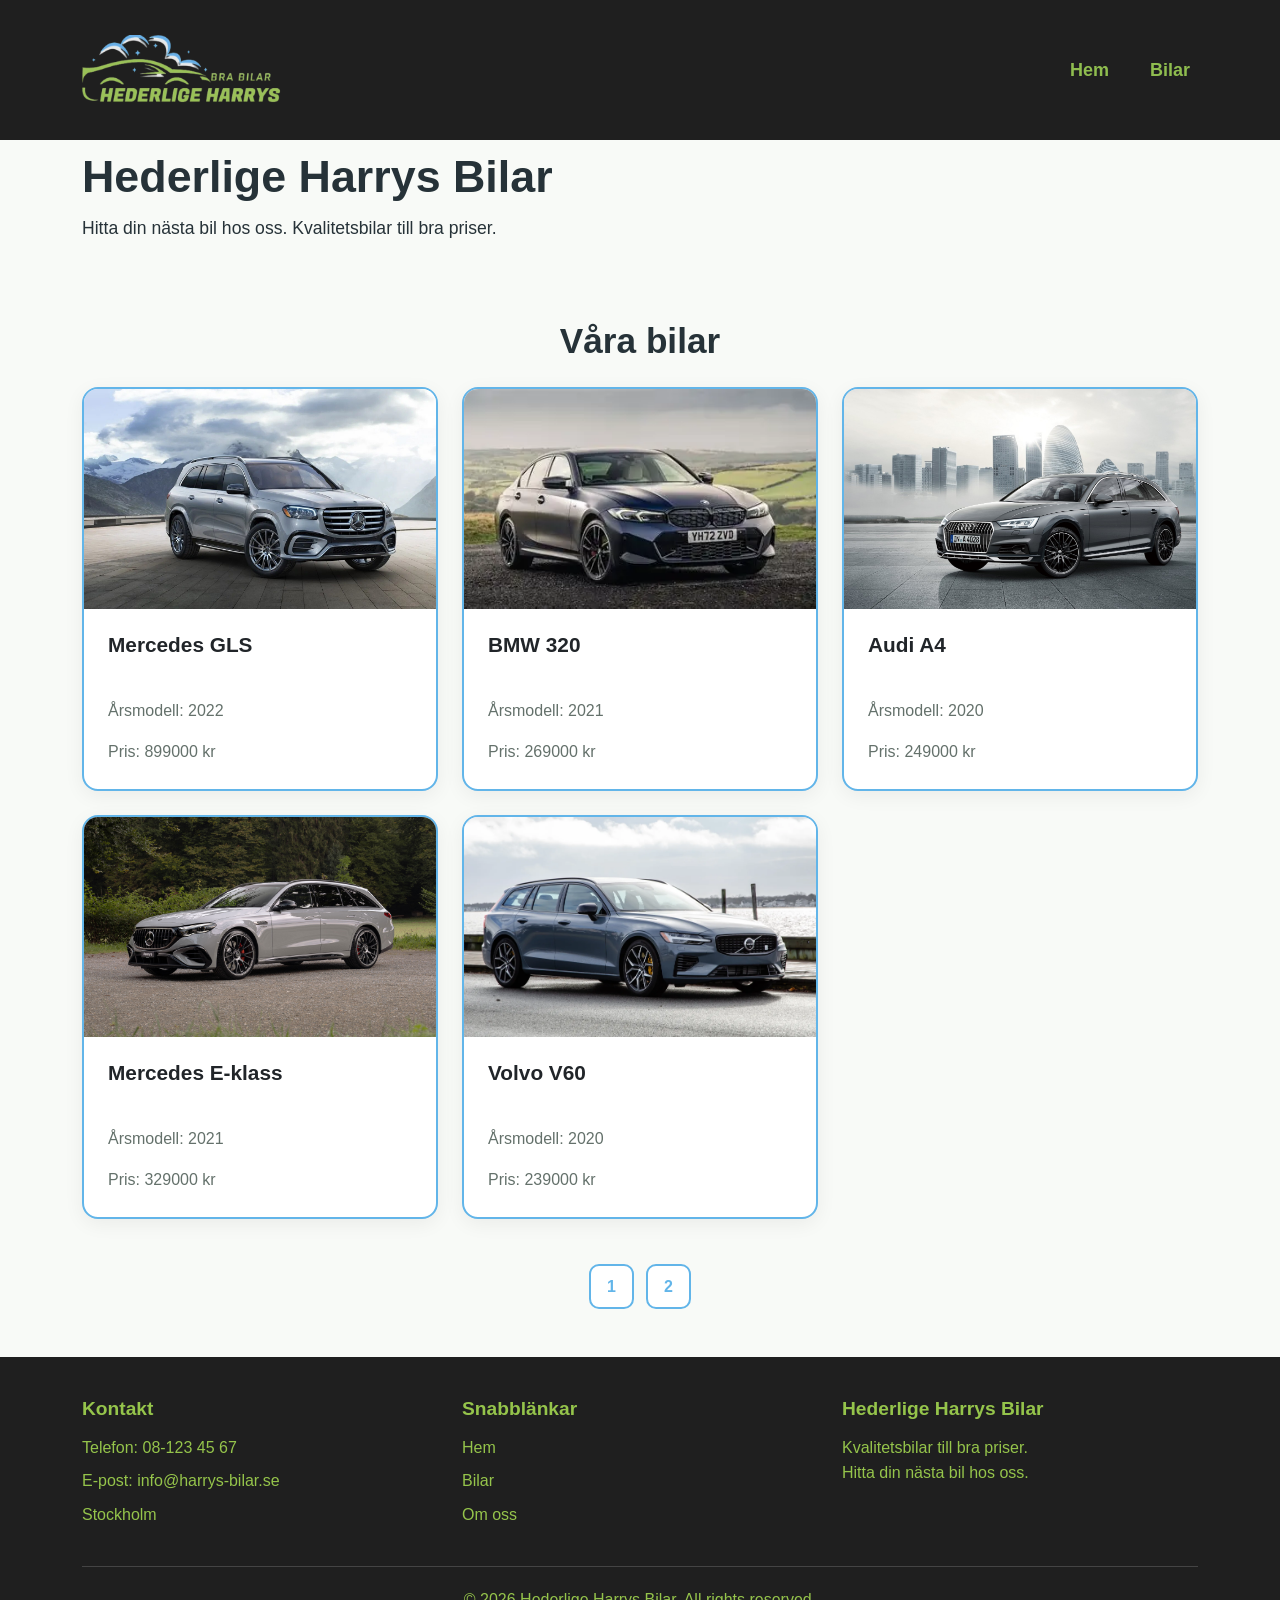
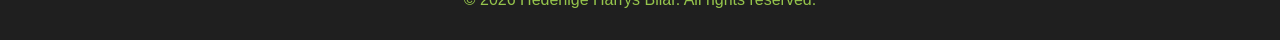
<file: index.html>
<!-- Startsidan med plats för fem klickbara bilannonser.
     js/index.js skapar annonserna och länkar dem till rätt bil i cars.html. -->
<!DOCTYPE html>
<html lang="sv">

<head>
     <meta charset="UTF-8">
     <meta name="viewport" content="width=device-width, initial-scale=1.0">

     <title>Hederlige Harrys Bilar</title>

     <!-- Bootstrap -->
     <link href="https://cdn.jsdelivr.net/npm/bootstrap@5.3.3/dist/css/bootstrap.min.css" rel="stylesheet">

     <!-- Vår egen CSS -->
     <link rel="stylesheet" href="css/style.css">
     <link rel="stylesheet" href="css/nav.css">
     <link rel="stylesheet" href="css/footer.css">
</head>

<body>

     <!-- Navigation laddas in av JavaScript -->
     <header id="nav-container"></header>


     <main>

          <!-- Hero -->
          <section class="hero">
               <section class="container">
                    <h1>Hederlige Harrys Bilar</h1>

                    <p>
                         Hitta din nästa bil hos oss.
                         Kvalitetsbilar till bra priser.
                    </p>

               </section>
          </section>


          <!-- Bilar -->
          <section id="cars" class="container py-5">

               <h2 class="text-center mb-4">
                    Våra bilar
               </h2>

               <!-- JavaScript skapar de 5 bilkorten här -->
               <section id="car-list" class="row g-4">

               </section>

               <nav aria-label="Sidnavigering" class="d-flex justify-content-center">
                    <button id="page-1" class="page-number">
                         1
                    </button>

                    <button id="page-2" class="page-number">
                         2
                    </button>
               </nav>

          </section>

     </main>

     <section id="footer-container"></section>

     <script src="js/components.js"></script>
     <script src="js/cars-data.js"></script>
     <script src="js/index.js"></script>

</body>

</html>
</file>
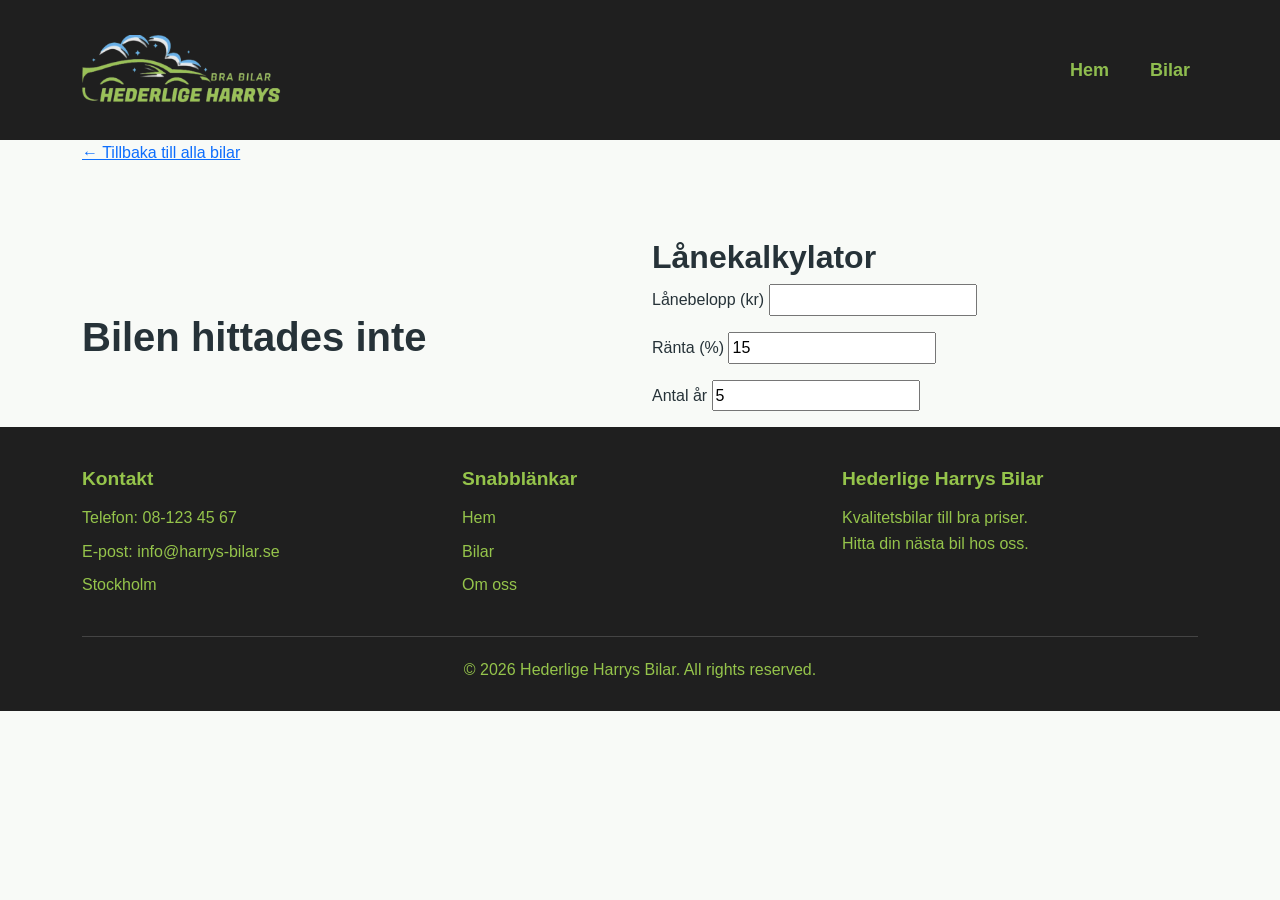
<file: cars.html>
<!-- Bilsidan visar information om den bil besökaren har valt.
     JavaScript ska senare hämta rätt bil från den gemensamma listan.
     Lånekalkylatorn ska visas under bilinformationen. -->

<!DOCTYPE html>
<html lang="sv">

<head>
    <!-- Gör att svenska tecken visas korrekt -->
    <meta charset="UTF-8">

    <!-- Anpassar sidan efter skärmens storlek -->
    <meta name="viewport" content="width=device-width, initial-scale=1.0">

    <!-- Sidans titel i webbläsaren -->
    <title>Bilsida | Hederlige Harrys</title>

    <!-- Bootstrap för layout och responsiv design -->
    <link href="https://cdn.jsdelivr.net/npm/bootstrap@5.3.3/dist/css/bootstrap.min.css" rel="stylesheet">

    <!-- Gruppens gemensamma CSS -->
    <link rel="stylesheet" href="css/style.css">
    <link rel="stylesheet" href="css/nav.css">
    <link rel="stylesheet" href="css/footer.css">
</head>

<body>

    <!-- Navigation laddas in av JavaScript -->
    <header id="nav-container"></header>

    <!-- Huvudinnehållet på bilsidan -->
    <main class="container">

        <!-- Länk tillbaka till startsidan -->
        <a href="index.html">← Tillbaka till alla bilar</a>

        <!-- Bootstrap-rad med bilbild och bilinformation.
             På större skärmar visas de bredvid varandra.
             På mindre skärmar visas de under varandra. -->
        <section class="row mt-4 g-4">

            <!-- Vänster kolumn: bilens bild -->
            <section class="col-md-6">

                <!-- Tillfällig bild som senare byts av JavaScript -->
                <img src="images/VolvoXC90.jpg"
                     alt="Volvo XC90"
                     class="img-fluid">

            </section>

            <!-- Höger kolumn: information om bilen -->
            <section class="col-md-6">

                <!-- Bilens namn hämtas senare med JavaScript -->
                <h1 id="car-name" class="fw-bold mb-3"></h1>

                <!-- Bilens årsmodell -->
                <p id="car-year"></p>

                <!-- Bilens pris -->
                <p id="car-price" class="fs-3 fw-bold"></p>

            </section>

        </section>

        <!-- Plats för lånekalkylator.
             JavaScript behöver senare kopplas till denna sektion. -->
    <section id="loan-calculator" class="mt-5">
         <h2>Lånekalkylator</h2>

         <p>
        <label for="loan-amount">Lånebelopp (kr)</label>
        <input id="loan-amount" type="number" readonly>
         </p>

         <p>
        <label for="loan-interest">Ränta (%)</label>
        <input id="loan-interest" type="number" value="15" readonly>
        </p>

    <p>
        <label for="loan-years">Antal år</label>
        <input id="loan-years" type="number" min="1" value="5">
    </p>

    <p id="loan-result"></p>
</section>
    </main>

    <!-- Footer laddas in av JavaScript -->
    <section id="footer-container"></section>

    <!-- Laddar in gruppens gemensamma navigation och footer -->
    <script src="js/components.js"></script>

    <!-- Gemensam lista med alla tio bilar -->
    <script src="js/cars-data.js"></script>

    <!-- Laddar in JavaScript för lånekalkylatorn -->
    <script src="js/loan-calculator.js"></script>
    
    <!-- JavaScript som senare ska visa rätt bilinformation -->
    <script src="js/car-details.js"></script>

</body>
</html>
</file>
<file: css/style.css>
:root {
    --primary-green: #97c653;
    --dark-green: #527b28;
    --light-green: #f0f7e8;
    --accent-blue: #62b5e9;
    --background: #f8faf7;
    --white: #ffffff;
    --text-dark: #263238;
    --text-muted: #64716b;
}

body {
    margin: 0;
    background-color: var(--background);
    color: var(--text-dark);
    font-family: "Segoe UI", Arial, sans-serif;
    line-height: 1.6;
}

h1, h2, h3 {
font-weight: 700;
}

.hero {
    background-color: var(--background);
    padding: 10px 0 30px;
    text-align: left;
}

.hero h1 {
    font-size: 2.8rem;
    color: var(--text-dark);
    font-weight: 600;
    margin-bottom: 10px;
}

.hero p {
    font-size: 1.1rem;
    color: var(--text-dark);
    margin: 0;
}

#cars h2 {
    font-size: 2.2rem;
    margin-bottom: 40px ;
}

#car-list .card {
    background: var(--white);
    border: 2px solid var(--accent-blue);
    border-radius: 16px;
    overflow: hidden;
     box-shadow: 0 5px 20px rgba(0,0,0,0.06);
    transition: transform 0.25s ease,
                box-shadow 0.25s ease;
}


#car-list .card:hover {
    transform: translateY(-6px);
    box-shadow: 0 12px 28px rgba(0,0,0,0.12);
}

#car-list .card-img-top {
    width: 100%;
    height: 220px;
    object-fit: cover;
}

#car-list .card-body {
    padding: 24px;
}

#car-list .card-title {
    font-size: 1.3rem;
    font-weight: 700;
}

#car-list .card-text {
    color: var(--text-muted);
}

#cars nav[aria-label="Sidnavigering"] {
    gap: 12px;
    margin-top: 45px;
}

.page-number {
    background: white;
    color: var(--accent-blue);
    border: 2px solid var(--accent-blue);
    border-radius: 10px;
    min-width: 45px;
    height: 45px;
    font-weight: 700;
    cursor: pointer;
    transition: all 0.2s ease;
}

.page-number:hover {
    background: var(--accent-blue);
    color: white;
    border-color: var(--accent-blue);
}

@media (min-width: 768px) {
    main:has(#loan-calculator) {
        display: grid;
        grid-template-columns: 1fr 1fr;
        gap: 24px;
    }

    main:has(#loan-calculator) > a {
        grid-column: 1 / -1;
    }

    main:has(#loan-calculator) > .row {
        margin-top: 0 ;
    }

    main:has(#loan-calculator) .col-md-6 {
        width: 100%;
    }

    #loan-calculator {
        margin-top: 0 ;
    }
}
</file>
<file: css/nav.css>
#nav-container {
    background-color: #1f1f1f;
    padding: 0;
}

.navbar {
    padding: 30px 0;
}

.navbar .logo {
    width: 200px;
    height: auto;
}

.navbar .nav-link {
    color: #8fbd4f;
    font-size: 18px;
    font-weight: 700;
}


.navbar-nav {
    gap: 25px;
}


.navbar .nav-link:hover {
    color: #ffffff;
}
</file>
<file: css/footer.css>
#footer-container {
    background-color: #1f1f1f;
    color: #95c44b;
    padding: 40px 0 20px;
}

#footer-container h2 {
    font-size: 1.2rem;
    font-weight: 700;
    margin-bottom: 15px;
}

#footer-container p {
    font-size: 1rem;
    margin-bottom: 8px;
}

#footer-container a {
    display: block;
    color: #95c44b;
    text-decoration: none;
    margin-bottom: 8px;
}

#footer-container a:hover {
    color: white;
}

#footer-container .copyright {
    text-align: center;
    border-top: 1px solid #444;
    margin-top: 30px;
    padding-top: 20px;
}
</file>
